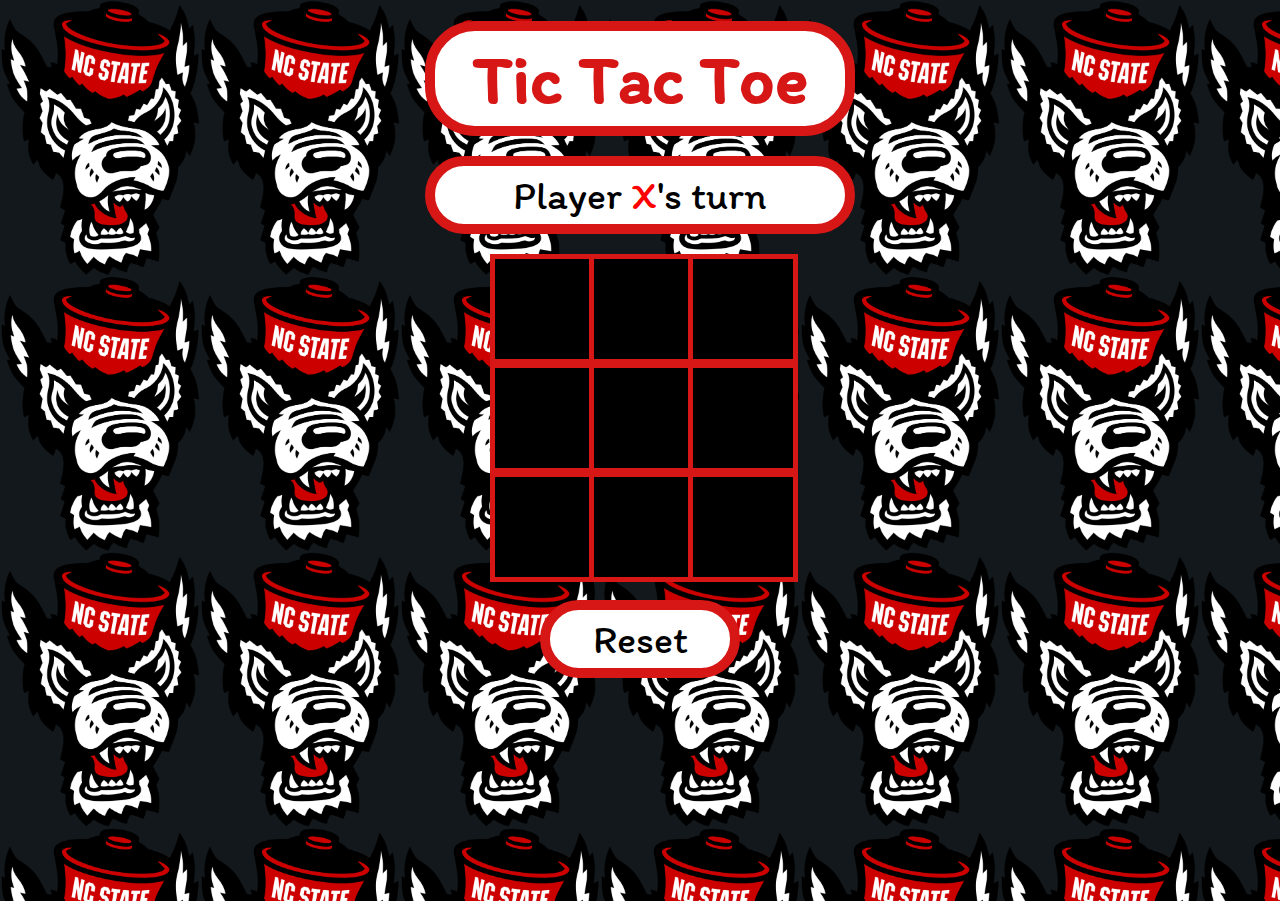
<file: index.html>
<html lang="en">
<head>
    <meta charset="UTF-8">
    <meta http-equiv="X-UA-Compatible" content="IE=edge">
    <meta name="viewport" content="width=device-width, initial-scale=1.0">
    <link rel="stylesheet" href="style.css">
    <script src="./index.js"></script>
    <link rel="preconnect" href="https://fonts.gstatic.com">
    <link href="https://fonts.googleapis.com/css2?family=Itim&display=swap" rel="stylesheet">
    <title>Tic-Tac-Toe</title>
</head>
    <body>
        <main class="background">
            <section class="title">
                <h1>Tic Tac Toe</h1>
            </section>
            <section class="display">
                Player <span class="display-player playerX">X</span>'s turn
            </section>
            <section class="container">
                <div class="tile"></div>
                <div class="tile"></div>
                <div class="tile"></div>
                <div class="tile"></div>
                <div class="tile"></div>
                <div class="tile"></div>
                <div class="tile"></div>
                <div class="tile"></div>
                <div class="tile"></div>    
                     
            </section>
            <section class="display announcer hide"></section>
            <section class="controls">
                <button id="reset">Reset</button>
            </section>
    </body>
</html>
</file>
<file: style.css>
/*set viewing area and page font*/
* {
    padding: 0;
    margin: 0;
    font-family: 'Itim', cursive;
    color: rgb(215, 22, 22);
}
/* adjust background to fit and add NCSU img */
.background {
    background-color: #12181B;
    height: 100vh;
    padding-top: 1px;
    background-image: url('NCSUwolf.png');
    background-size: 200px;
}
/* style title */
.title {
    background-color: white;
    border: rgb(215, 22, 22) solid 10px;
    text-align: center;
    padding: 5px; 
    margin-top: 20px;
    margin-bottom: 20px;
    margin-left: auto;
    margin-right: auto;
    border-radius: 50px;
    font-size: 35px;
    width: 400px;
}
/* style display  */
.display{
    background-color: white;
    text-align: center;
    padding: 5px;
    margin-top: 20px;
    margin-bottom: 20px;
    margin-left: auto;
    margin-right: auto;
    border-radius: 50px;
    border: rgb(215, 22, 22) solid 10px;
    font-size: 40px;
    width: 400px;
    color: black;
}
/* hide ui elements  */
.hide {
    display: none;
}
/* style grid */
.container {
    margin: 0 auto;
    display: grid;
    grid-template-columns: 33% 33% 33%;
    grid-template-rows: 33% 33% 33%;
    max-width: 300px;
}
/* style each tile and add cursor */
.tile {
    border: 5px solid rgb(215, 22, 22);
    background-color: black;
    min-width: 100px;
    min-height: 100px;
    display: flex;
    justify-content: center;
    align-items: center;
    font-size: 60px;
    cursor: pointer;
}
/* player X style */
.playerX {
    color: red;
}
/* player O style */
.playerO {
    color: red;
}
/* adjust reset button placement  */
.controls {
    display: flex;
    flex-direction: row;
    justify-content: center;
    align-items: center;
    margin-top: 1em;
}
/* style reset button */
#reset {
    background-color: white;
    color: black;
    padding: 5px; 
    border-radius: 50px;
    border: rgb(215, 22, 22) solid 10px;
    font-size: 40px;
    cursor: pointer;
    width: 200px;
}
</file>
